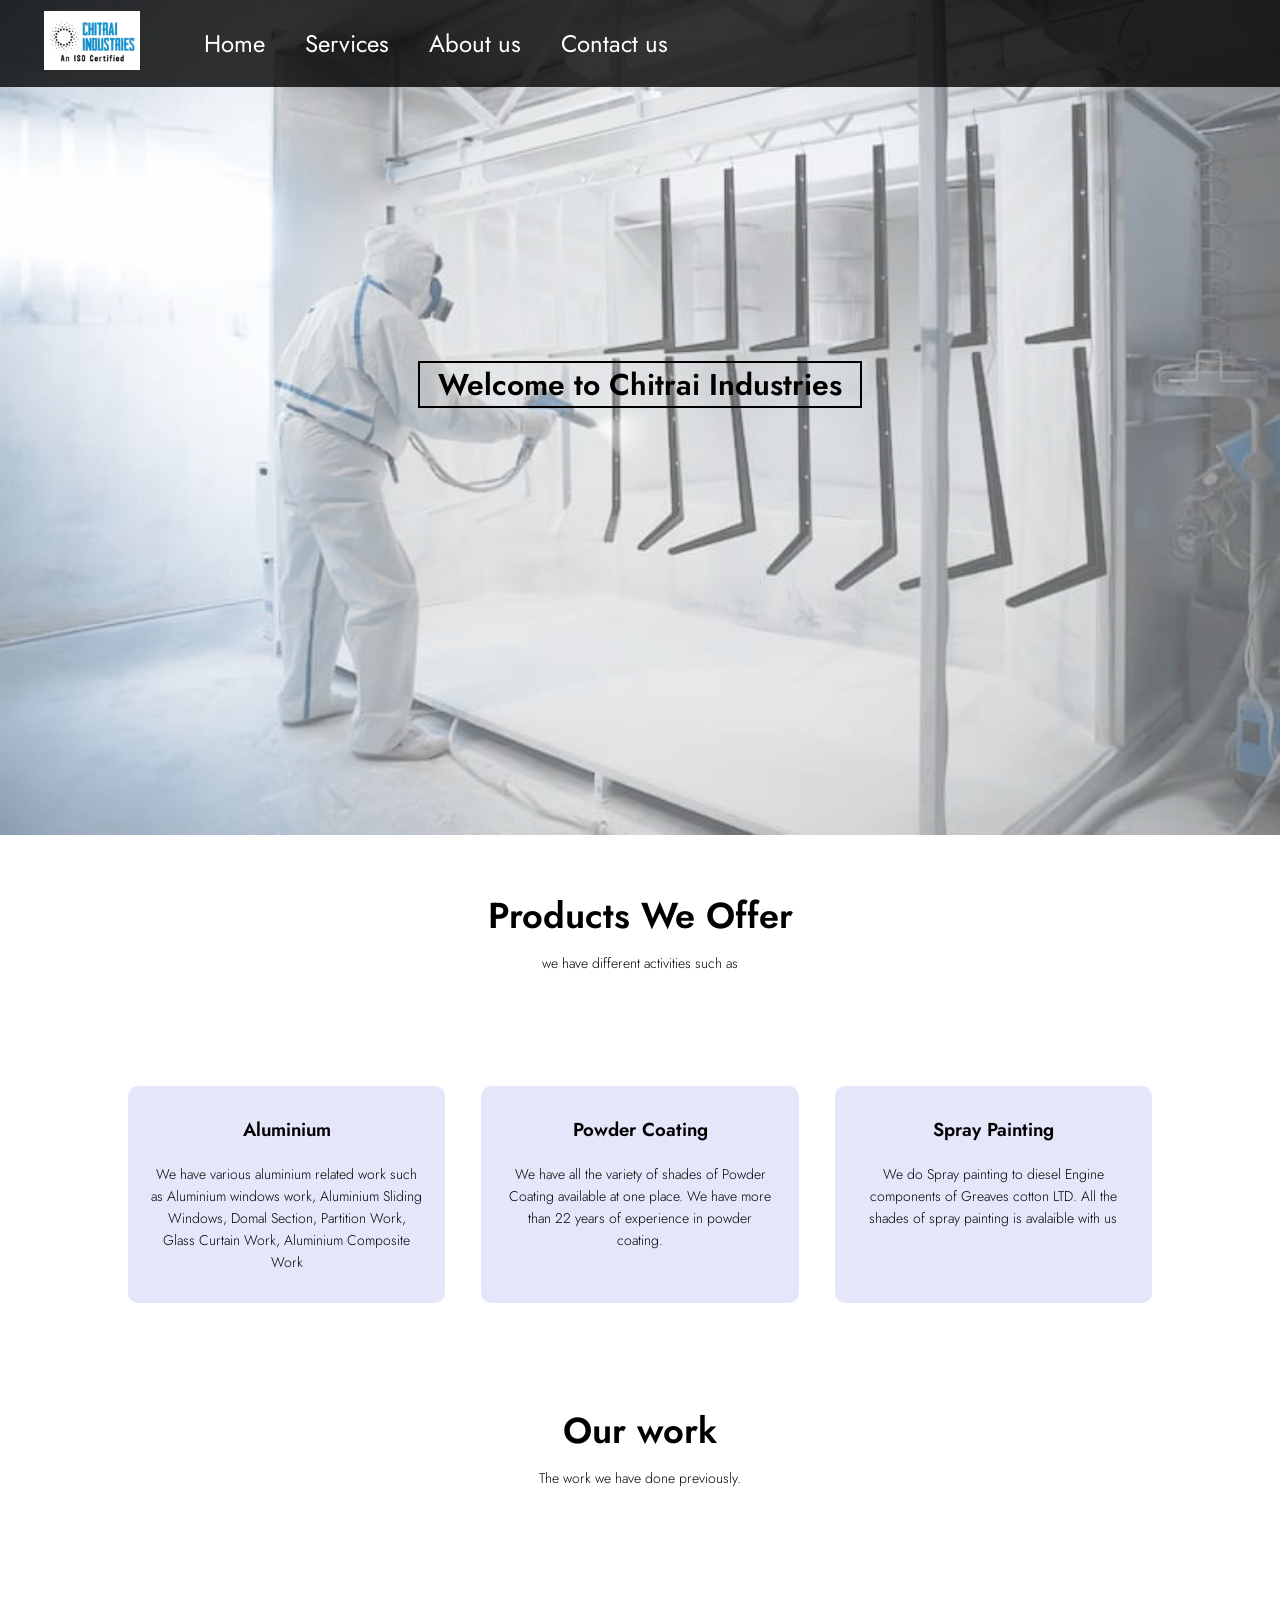
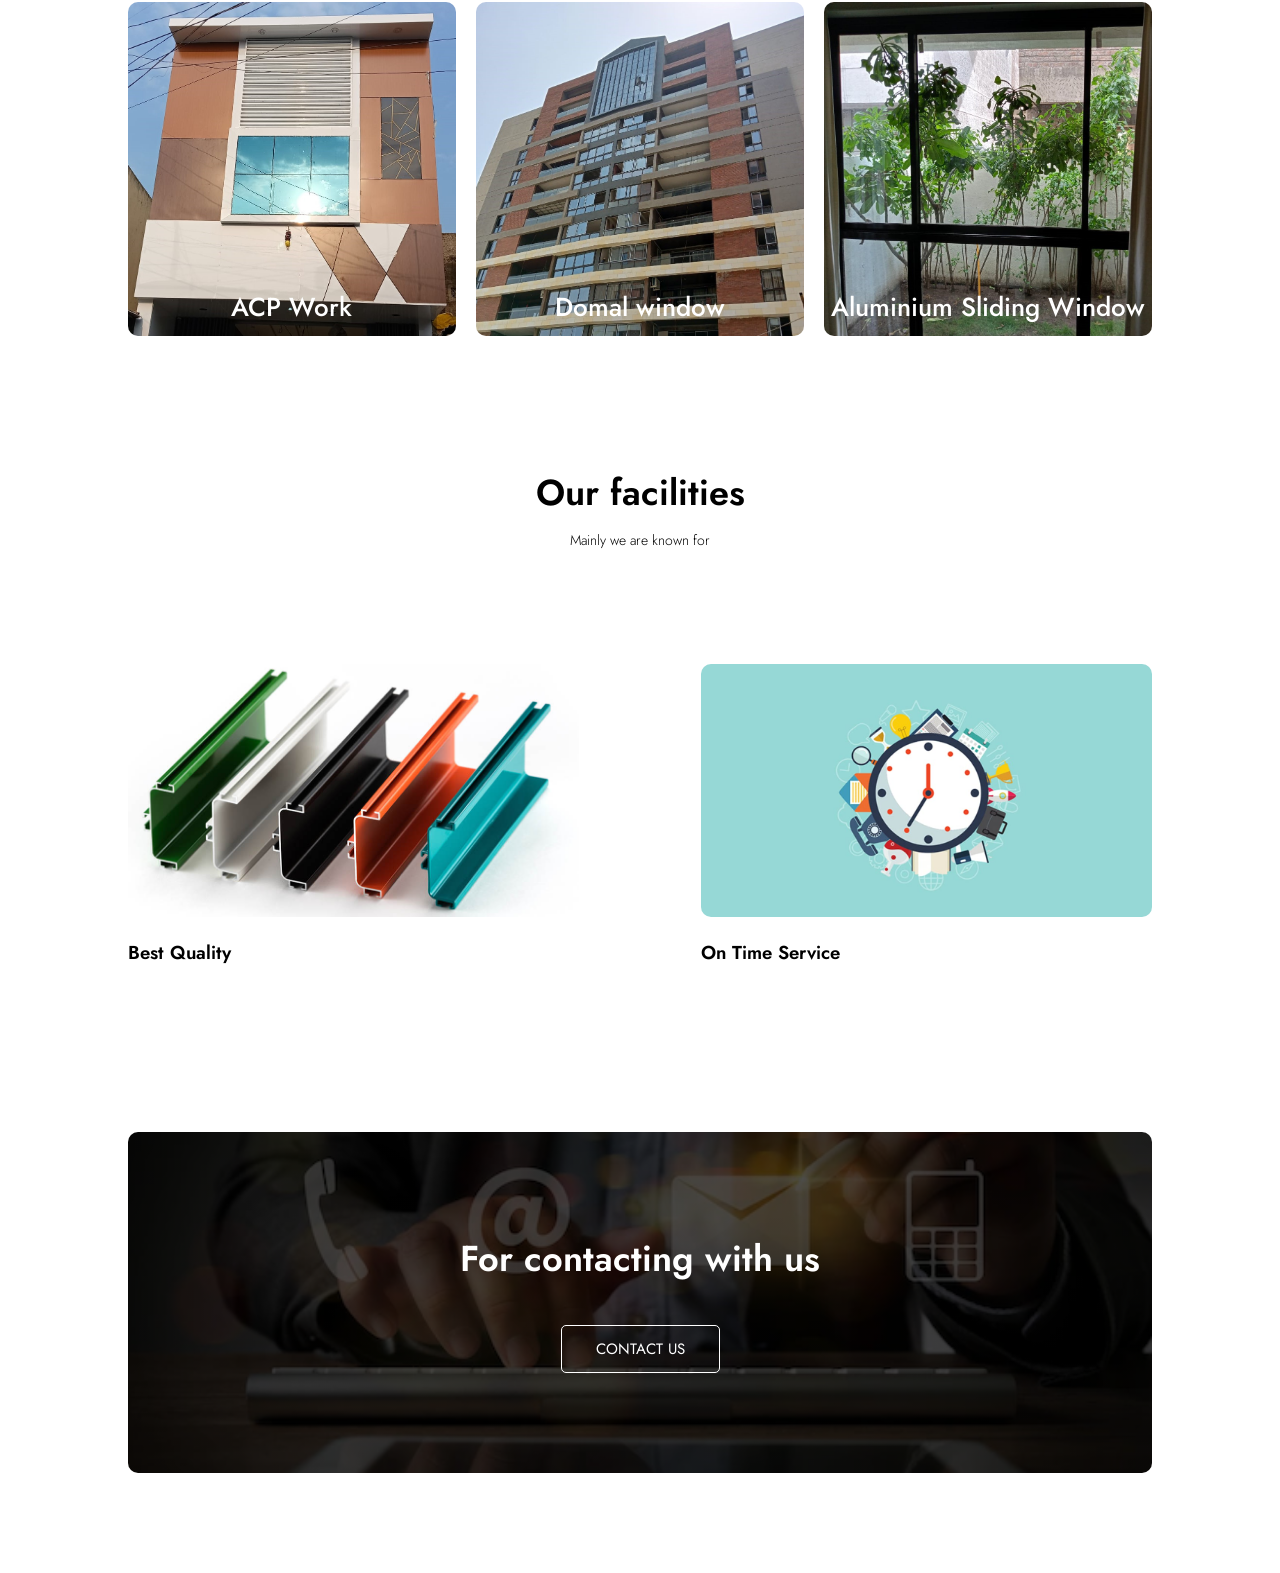
<file: index.html>
<!DOCTYPE html>
<html lang="en">
<head>
    <meta charset="UTF-8">
    <meta name="viewport"content="width=device-width, initial-scale=1.0">
    <meta http-equiv="X-UA-compatible" content="ie=edge">
    <title>Chitrai Industries</title>
    <link rel="stylesheet" href="style.css">

    <link rel="preconnect" href="https://fonts.googleapis.com">
    <link rel="preconnect" href="https://fonts.gstatic.com" crossorigin>
    <link href="https://fonts.googleapis.com/css2?family=Jost:ital,wght@0,100;0,200;0,300;0,400;0,500;0,600;0,700;0,800;0,900;1,100;1,200;1,300;1,400;1,500;1,600;1,700;1,800;1,900&display=swap" rel="stylesheet">
</head>
<body>
    <nav id="navbar">
        <div id="logo">
            <img src="CI Logo1.png" alt="chitraiindustries">
        </div>

        <ul>
            <li class="item"><a href="#">Home</a></li>
            <li class="item"><a href="services.html">Services</a></li>
            <li class="item"><a href="aboutus.html">About us</a></li>
            <li class="item"><a href="contact.html">Contact us</a></li>
        </ul>
    </nav>

    <section id="home">
        <h1 class="h-primary">&nbsp; Welcome to Chitrai Industries &nbsp;</h1>
    </section>  
    <!--products-->
    <section class="product">
        <h1>Products We Offer</h1>
        <p>we have different activities such as </p>

        <div class="row">
            
            <div class="product-col">
                <h3>Aluminium</h3>
                <p>We have various aluminium related work such as Aluminium windows work,
                     Aluminium Sliding Windows, Domal Section,
                    Partition Work, Glass Curtain Work,
                    Aluminium Composite Work </p>
            </div>
            <div class="product-col">
                <h3>Powder Coating</h3>
                <p>We have all the variety of shades of Powder Coating available at one place.
                    We have more than 22 years of experience in powder coating.
                      </p>
            </div>
            <div class="product-col">
                <h3>Spray Painting</h3>
                <p>We do Spray painting to diesel Engine components of Greaves cotton LTD. All the 
                    shades of spray painting is avalaible with us
                     </p>
            </div>


        </div>
    </section>
    <!--our work-->

    <section class="work">
        <h1>Our work</h1>
        <p>The work we have done previously.</p>

        <div class="row">
            <div class="work-col">
                <img src="aw0.jpeg">
                <div class="layer">
                    <h3>ACP Work</h3>
                </div>
            </div>
            <div class="work-col">
                <img src="aw11.jpeg">
                <div class="layer">
                    <h3>Domal window</h3>
                </div>
            </div>
                <div class="work-col">
                    <img src="aw33.jpeg">
                    <div class="layer">
                        <h3>Aluminium Sliding Window</h3>
                </div>
            </div>
        </div>
    </section>
    <!--facility we provide-->
    <section class="facilities">
        <h1>Our facilities</h1>
        <p> Mainly we are known for</p>
        <div class="row">
            <div class="facilities-col">
                <img src="pc0.jpg">
                <h3>Best Quality</h3>
                <p></p>
            </div>
            <div class="facilities-col">
                <img src="ots2.jpg">
                <h3>On Time Service</h3>
                <p></p>
            </div>
         </div>
    </section>
    <!--call to action-->

    <section class="cta">
        <h1>For contacting with us </h1>
        <a href="contact.html" class="hero-btn">CONTACT US</a>
    </section>
</body>
</html>
</file>
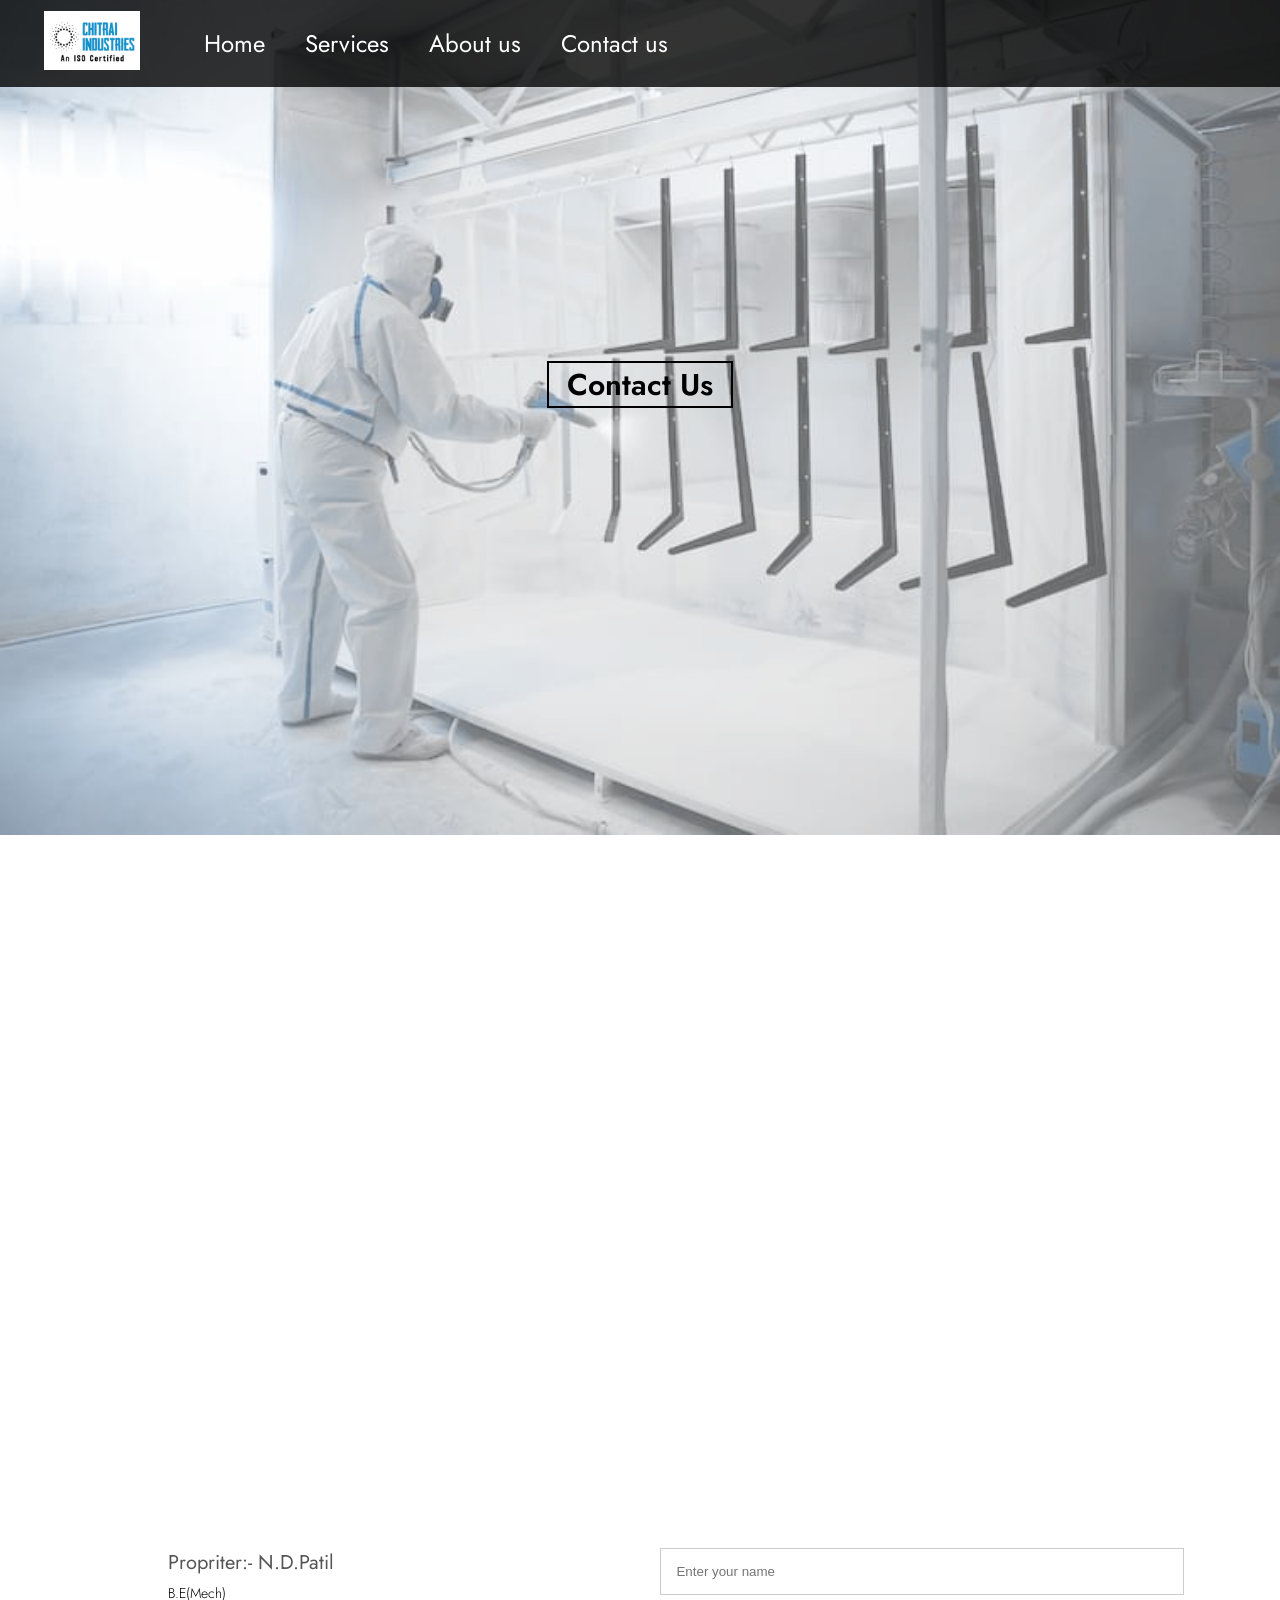
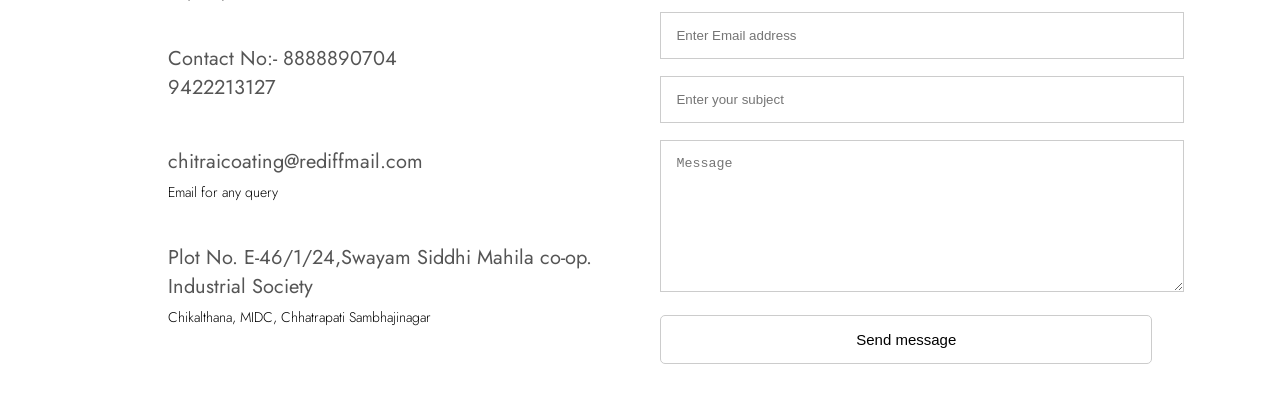
<file: contact.html>
<!DOCTYPE html>
<html lang="en">
<head>
    <meta charset="UTF-8">
    <meta name="viewport"content="width=device-width, initial-scale=1.0">
    <meta http-equiv="X-UA-compatible" content="ie=edge">
    <title>Chitrai Industries</title>
    <link rel="stylesheet" href="style.css">

    <link rel="preconnect" href="https://fonts.googleapis.com">
    <link rel="preconnect" href="https://fonts.gstatic.com" crossorigin>
    <link href="https://fonts.googleapis.com/css2?family=Jost:ital,wght@0,100;0,200;0,300;0,400;0,500;0,600;0,700;0,800;0,900;1,100;1,200;1,300;1,400;1,500;1,600;1,700;1,800;1,900&display=swap" rel="stylesheet">
</head>
<body>
    <nav id="navbar">
        <div id="logo">
            <img src="CI Logo1.png" alt="chitraiindustries">
        </div>

        <ul>
            <li class="item"><a href="index.html">Home</a></li>
            <li class="item"><a href="services.html">Services</a></li>
            <li class="item"><a href="aboutus.html">About us</a></li>
            <li class="item"><a href="#">Contact us</a></li>
        </ul>
    </nav>

    <section id="home">
        <h1 class="h-primary">&nbsp; Contact Us &nbsp; </h1>
    </section>
<!-- contact us -->
<section class="location">
    <iframe src="https://www.google.com/maps/embed?pb=!1m18!1m12!1m3!1d479860.9379653914!2d74.83776341502075!3d20.012141542683995!2m3!1f0!2f0!3f0!3m2!1i1024!2i768!4f13.1!3m3!1m2!1s0x3bdba3320fc200e9%3A0x30f43103038ca272!2sChitrai%20powder%20coating!5e0!3m2!1sen!2sin!4v1668101057081!5m2!1sen!2sin" width="600" height="450" style="border:0;" allowfullscreen="" loading="lazy" referrerpolicy="no-referrer-when-downgrade"></iframe>

</section>
<section class="contact-us">
    <div class="row">
        <div class="contact-col">
            <div>
               <i class="fa fa-home"></i>
                <span>
                    <h5>Propriter:- N.D.Patil</h5>
                    <p>B.E(Mech)</p>
                 </span>
            </div>
            <div>
                <i class="fa fa-phone"></i>
                 <span>
                     <h5>Contact No:- 8888890704
                                      <br> 9422213127 </h5>
                     
                  </span>
             </div>
             <div>
                <i class="fa fa-envelope-o"></i>
                 <span>
                     <h5>chitraicoating@rediffmail.com</h5>
                     <p>Email for any query</p>
                  </span>
             </div>
             <div>
                <i class="fa fa-address"></i>
                 <span>
                     <h5>Plot No. E-46/1/24,Swayam Siddhi Mahila co-op. Industrial Society</h5>
                     <p>Chikalthana, MIDC, Chhatrapati Sambhajinagar</p>
                  </span>
             </div>         
        </div>
        <div class="contact-col">
            <form onsubmit="SendEmail(); reset(); return false">
                <input type="text" id="name" placeholder="Enter your name" required>
                <input type="email" id="email" placeholder="Enter Email address" required>
                <input type="text" id="subject" placeholder="Enter your subject" required>
                <textarea rows="8" id="message" placeholder="Message" required></textarea>
                <input type="submit" value="Send message" class="hero--btn"></input>
            </form>
        <script src="https://smtpjs.com/v3/smtp.js"></script>
        <script>
            function SendEmail(){
                Email.send({
                    Host : "smtp.gmail.com",
                    Username : "patilabhishekn@gmail.com",
                    Password : "Abhishek@123",
                    To : 'patilabhishekn@gmail.com',
                    From : document.getElementById("emali").value,
                    Subject : "New Contact Form Enquiry",
                    Body : "And this is the body"
                }).then(
                message => alert(message)
                );
            }     
        </div>
        
        </script>
    </div>
    
</section>

</body>
</file>
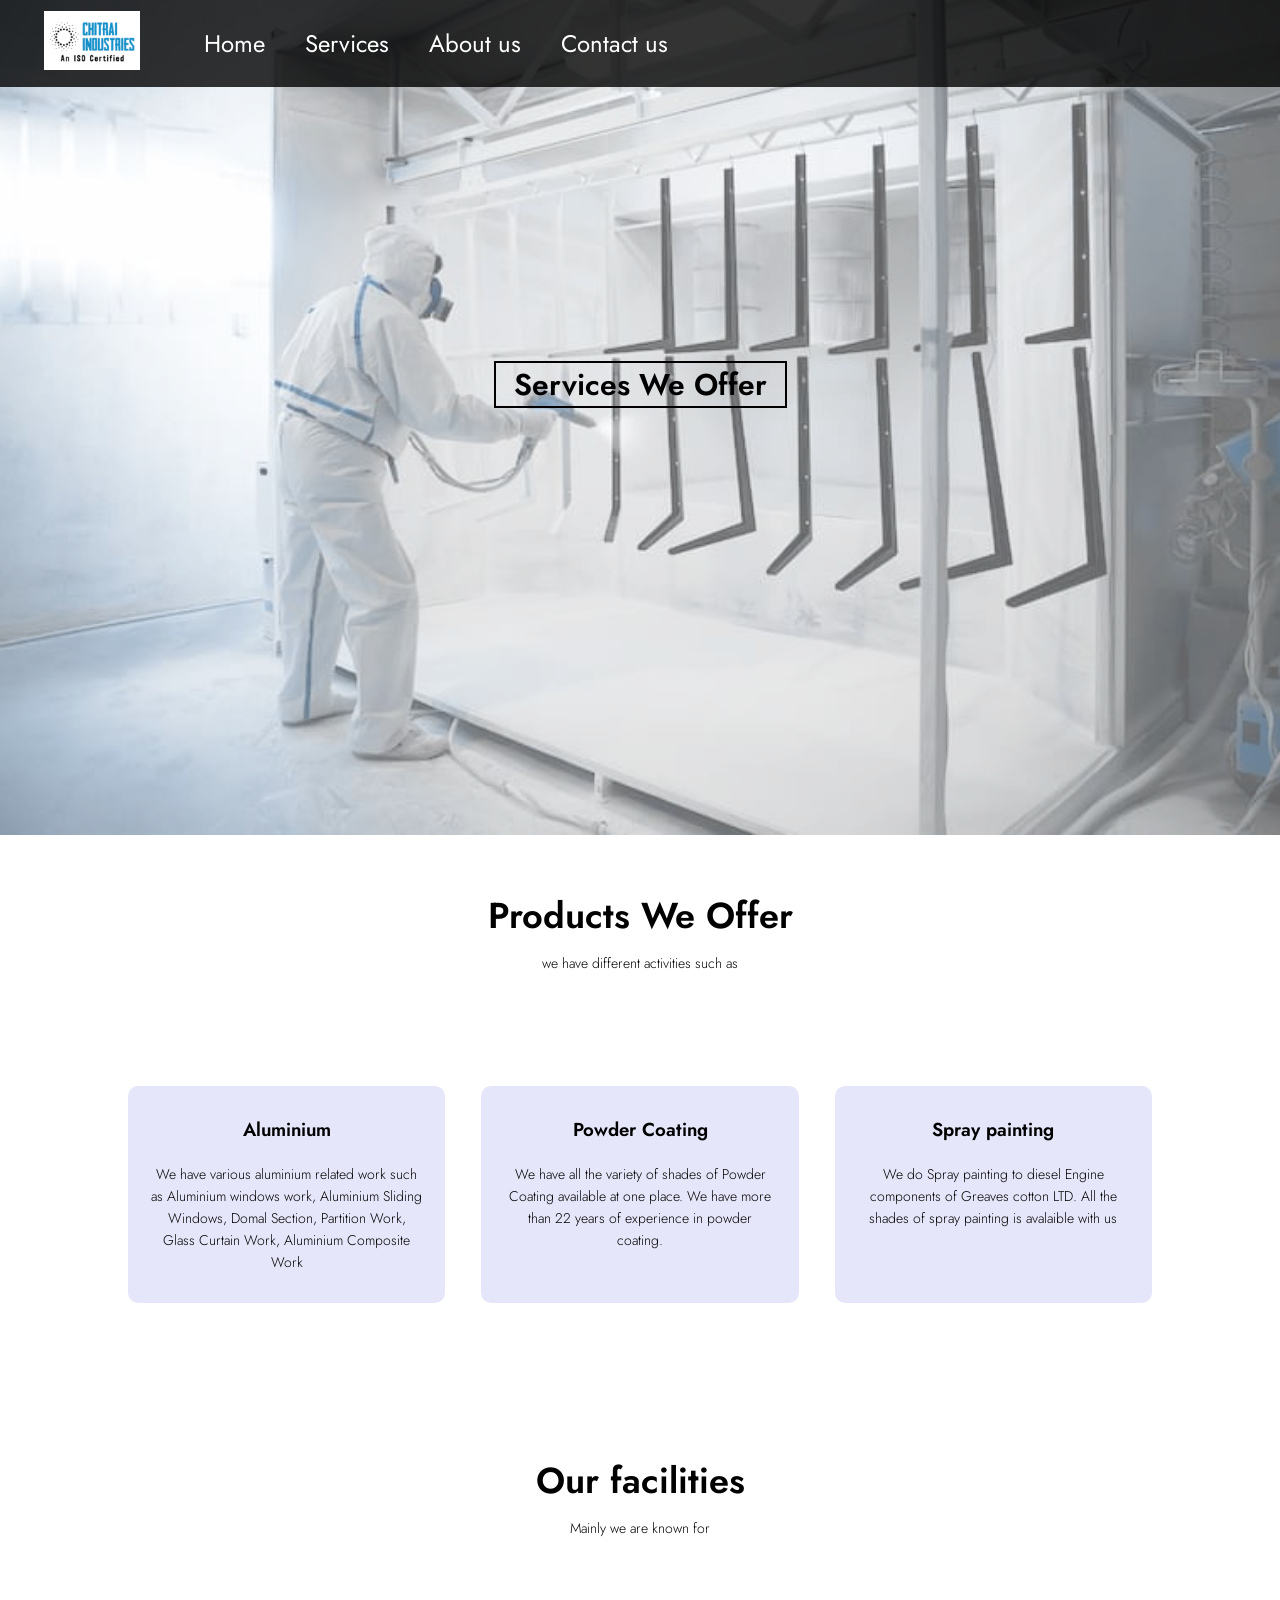
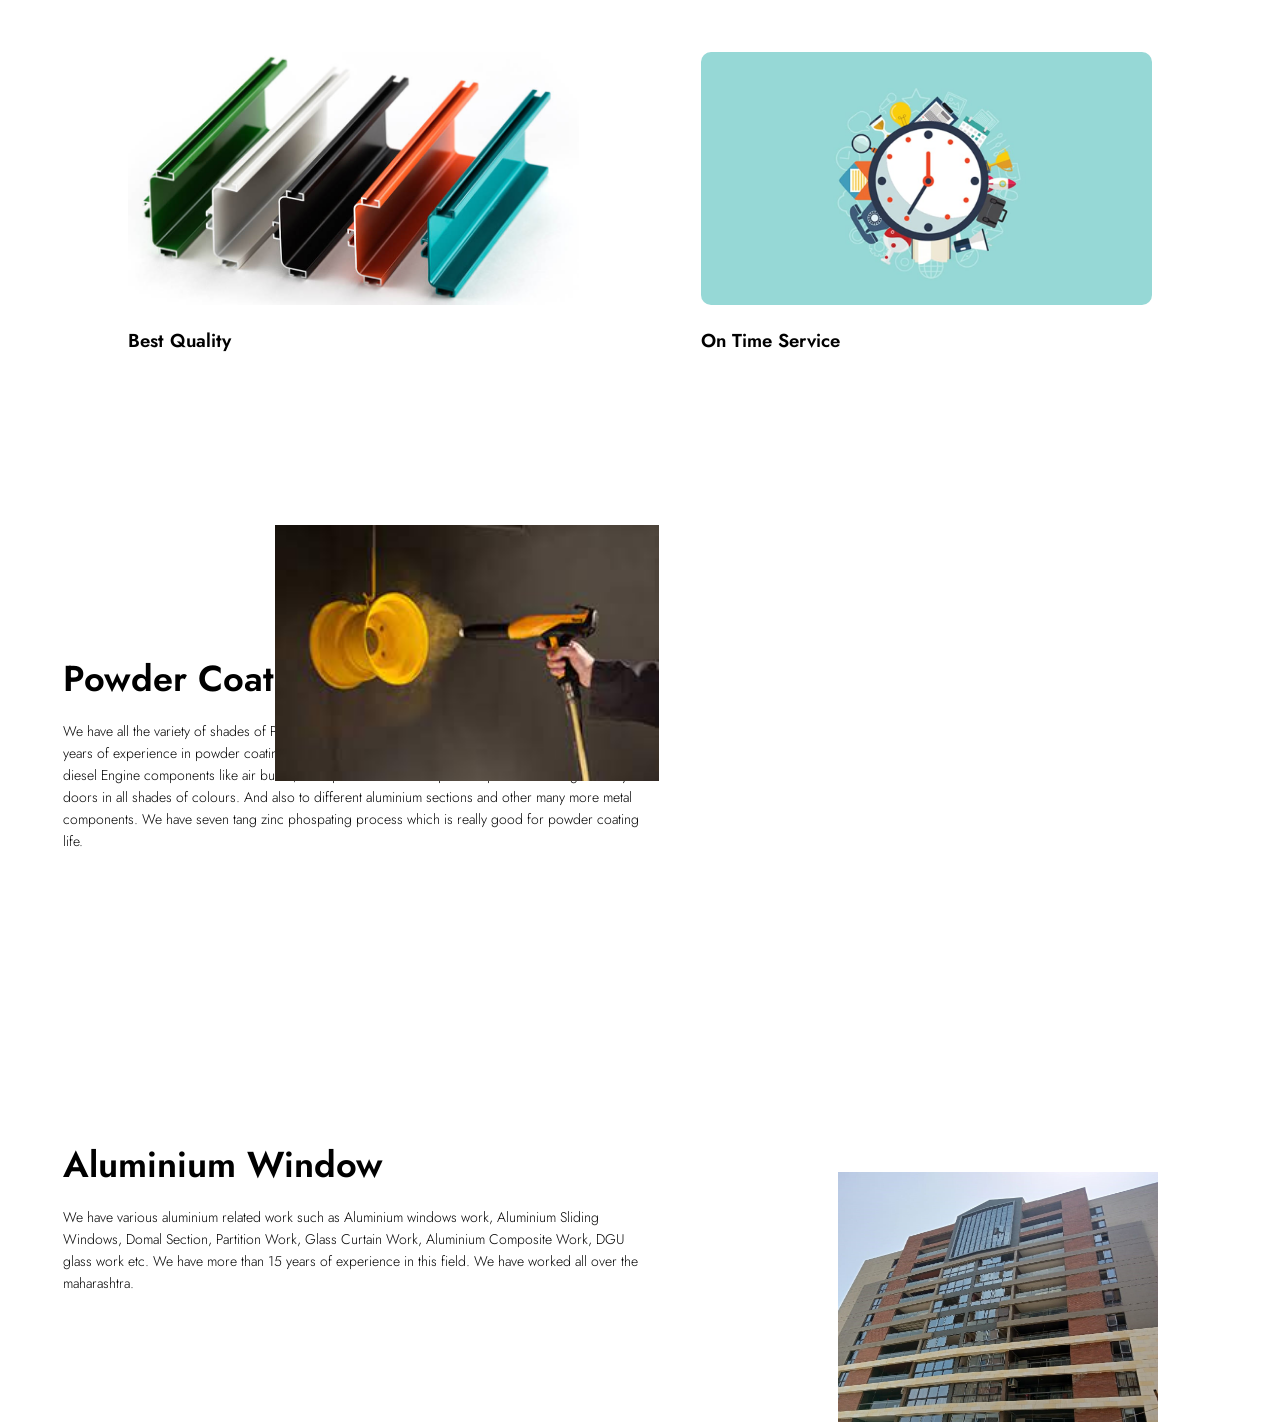
<file: services.html>
<!DOCTYPE html>
<html lang="en">
<head>
    <meta charset="UTF-8">
    <meta name="viewport"content="width=device-width, initial-scale=1.0">
    <meta http-equiv="X-UA-compatible" content="ie=edge">
    <title>Chitrai Industries</title>
    <link rel="stylesheet" href="style.css">

    <link rel="preconnect" href="https://fonts.googleapis.com">
    <link rel="preconnect" href="https://fonts.gstatic.com" crossorigin>
    <link href="https://fonts.googleapis.com/css2?family=Jost:ital,wght@0,100;0,200;0,300;0,400;0,500;0,600;0,700;0,800;0,900;1,100;1,200;1,300;1,400;1,500;1,600;1,700;1,800;1,900&display=swap" rel="stylesheet">
</head>
<body>
    <nav id="navbar">
        <div id="logo">
            <img src="CI Logo1.png" alt="chitraiindustries">
        </div>

        <ul>
            <li class="item"><a href="index.html">Home</a></li>
            <li class="item"><a href="#">Services</a></li>
            <li class="item"><a href="aboutus.html">About us</a></li>
            <li class="item"><a href="contact.html">Contact us</a></li>
        </ul>
    </nav>

    <section id="home">
        <h1 class="h-primary">&nbsp; Services We Offer &nbsp; </h1>
    </section>



    <!--products--> 

    <section class="product">
        <h1>Products We Offer</h1>
        <p>we have different activities such as</p>

        <div class="row">
            <div class="product-col">
                <h3>Aluminium</h3>
                <p>We have various aluminium related work such as Aluminium windows work,
                    Aluminium Sliding Windows, Domal Section,
                   Partition Work, Glass Curtain Work,
                   Aluminium Composite Work </p>
            </div>
            <div class="product-col">
                <h3>Powder Coating</h3>
                <p> We have all the variety of shades of Powder Coating available at one place.
                    We have more than 22 years of experience in powder coating.
                </p>
            </div>
            <div class="product-col">
                <h3>Spray painting</h3>
                <p>We do Spray painting to diesel Engine components of Greaves cotton LTD. All the 
                    shades of spray painting is avalaible with us </p>
            </div>
        </div>
    </section>
    <section class="facilities">
        <h1>Our facilities</h1>
        <p>Mainly we are known for</p>
        <div class="row">
            <div class="facilities-col">
                <img src="pc0.jpg">
                <h3>Best Quality</h3>
                <p></p>
            </div>
            <div class="facilities-col">
                <img src="ots2.jpg">
                <h3>On Time Service</h3>
                <p></p>
            </div>
         </div>
    </section>
    <section class="about-us">
        <div class="row">
            <div class="about-col">
                <h1>Powder Coating</h1>
                <p> We have all the variety of shades of Powder Coating available at one place.
                    We have more than 22 years of experience in powder coating. We do powder coating
                    to several components such as diesel Engine components like air buffel, back plate etc.
                    Also we provide powder coating for safty doors in all shades of colours. And also to
                    different aluminium sections and other many more metal components. We have seven tang zinc 
                    phospating process which is really good for powder coating life.
                    
                <img src="pc.jpg" class="img1">   

            </div>
        </div>
    </section>
    <section class="about-us">
        <div class="row">
            <div class="about-col">
                <h1>Aluminium Window</h1>
                <p>We have various aluminium related work such as Aluminium windows work,
                    Aluminium Sliding Windows, Domal Section,
                   Partition Work, Glass Curtain Work,
                   Aluminium Composite Work, DGU glass work etc. We have more than 15 
                   years of experience in this field. We have worked all over the maharashtra.
                   

                <img src="aw11.jpeg" class="img2">

            </div>
        </div>
    </section>
</body>
</html>
</file>
<file: style.css>
/* CSS Reset */
*{
    margin: 0;
    padding: 0;
    display:fixed;
}

body{
    font-family: 'Jost', sans-serif;
}

/* CSS Variables */
:root{
    --navbar-height: 59px;
}

/* Navigation bar */
#navbar{
    display: flex;
    align-items: center;
}

/* Navigation bar: Logo and Image*/
#logo{
    margin: 1px 3px;
}

#logo img{
    height: 59px;
    margin: 10px 41px;
}

/* Navigation bar: List styling*/
#navbar{
    position: relative;
}
#navbar ul{
    display: flex;
}

#navbar::before{
    content: "";
    background-color: black;
    position: absolute;
    height: 100%;
    width: 100%;
    z-index: -1;
    opacity: 0.8;
}


#navbar ul li{

    list-style: none;
    font-size: 1.5rem;
}

#navbar ul li a{
    color: white;
    display: block;
    padding: 3px 20px;
    border-radius: 10px;
    text-decoration: none;
    transition: all 200ms ease;
}

#navbar ul li a:hover{
    color: black;
    background: orange; 
}
.h-primary{
    border: 1px solid black;
    background-color: rgb(255, 255, 255);
    font-size: 35px;
}
/* home section */
#home{
    display: flex;
    flex-direction: column;
    padding: 38px 300px;
    height: 532px;
    justify-content: center;
    align-items: center;
    font-size: 35px;
    margin-top: -0.5%;
}

#home::before{
    content: "";
    background: url('pc3.jpg');
    position:absolute;
    height: 100%;
    width: 100%;
    z-index: -6;
    opacity: 0.6;
    background-size: cover;
    background-repeat: no-repeat;

}
/*product*/
.product{
    width: 80%;
    margin: auto;
    text-align: center;
    padding-top: 100px;
}
.product h1{
    font-size: 36px;
    font-weight: 600;
    margin-top: 100px;
}
h1{
    font-size: 36px;
    font-weight: 600;
}
p{
    color:black;
    font-size: 14px;
    font-weight: 300;
    line-height: 22px;
    padding: 10px;
}
.row{
    margin-top: 10%;
    display: flex;
    justify-content: space-between;

}
.product-col{
    flex-basis: 31%;
    background: lavender;
    border-radius: 10px;
    margin-bottom: 5%;
    padding: 20px 12px;
    box-sizing: border-box;
    transition: 0.5s;
}
h3{
    text-align: center;
    font-weight: 600;
    margin: 10px 0;
}
.product-col:hover{
    box-shadow: 0 0 20px 0px rgba(0,0,0,0.2);


}
/*-------work-------*/
.work{
    width: 80%;
    margin: auto;
    text-align: center;
    padding-top: 50px;

}
.work-col{
    flex-basis: 32%;
    border-radius: 10px;
    margin-bottom: 30px;
    position: relative;
    overflow: hidden;
}

.work-col img{
    width: 100%;
    display: block;


}
.layer{
    background: transparent;
    height: 100%;
    width: 100%;
    position: absolute;
    top: 0;
    left: 0;
    transform: 0.5s;
    
}
.layer:hover{
    background: rgba(231, 0, 0, 0.5);
}
.layer h3{
    width: 100%;
    font-weight: 500;
    color: white;
    font-size: 26px;
    bottom: 0;
    left: 50%;
    transform: translateX(-50%);
    position: absolute;
    transition: 0.5s;

}
.layer:hover h3{
    bottom: 49%;
    opacity: 1;
}
/*-----facilities-----*/
.facilities{
    width: 80%;
    margin: auto;
    text-align: center;
    padding-top: 100px;
}
.facilities-col{
    flex-basis: 44%;
    border-radius: 10px;
    margin-bottom: 5%;
    text-align: left;
}
.facilities-col img{
    width: 100%;
    border-radius: 10px;

}
.facilities-col p{
    padding: 0;
}
.facilities-col h3{
    margin-top: 16px;
    margin-bottom: 15px;
    text-align: left;
}
/*----call to action----*/
.cta{
    margin: 100px auto;
    width: 80%;
    background-image: linear-gradient(rgba(0,0,0,0.7),rgba(0,0,0,0.7)),url(cu.webp);
    background-position: center;
    background-size: cover;
    border-radius: 10px;
    text-align: center;
    padding: 100px 0;
}
.cta h1{
    color: white;
    margin-bottom: 40px;
    padding: 0;
}
.hero-btn{
    background: transparent;
    display: inline-block;
    color: white;
    padding: 12px 34px;
    border: 1px solid white;
    font-size: 13px;
    text-decoration: none;
    cursor: pointer;
    position: relative;
    border-radius: 5px;
    font-size: 15px;
}
.hero-btn:hover{
    border: 1px solid red;
    background: red;
    padding: 14px 40px;   
    color: black;
}
/*-----about us page------
#sub-navbar{
    height: 50vh;
    width: 100%;
    background-image: linear-gradient(rgba(4,9,30,0.7),rgba(4,9,30,0.7)),url(pc0.jpg);
    background-position: center;
    background-size:cover ;
    text-align: center;
    color: white;
}*/
.o-primary{
    content: "";
    background: url('pc3.jpg');
    position:absolute;
    height: 100%;
    width: 100%;
    z-index: -6;
    opacity: 0.6;
    background-size: cover;
    background-repeat: no-repeat;
}
.h-primary{
    border: 2px solid black;
    background-color: transparent;
    color: rgb(0, 0, 0);
    text-decoration: none;
    font-size: 30px;
    font-weight: 26%;
}
/*------contact us page-------*/
.location{

    width: 80%;
    margin: auto;
    padding: 120px 0;
}
.location iframe{
    width: 100%;
    margin-top: 6%;
    
}
.contact-us{
    width: 80%;
    margin: auto;

}
.contact-col{
    flex-basis: 48%;
    margin-bottom: 30px;

}
.contact-col div{
    display: flex;
    align-items: center;
    margin-bottom: 40px;

}
.contact-col div .fa{
    font-size: 28px;
    color:red ;
    margin: 10px;
    margin-right: 30px;

}
.contact-col div p{
    padding: 0;
}
.contact-col div h5{
    font-size: 20px;
    margin-bottom: 5px;
    color: #555;
    font-weight: 400;
}
.contact-col input, .contact-col textarea{
    width: 100%;
    padding: 15px;
    margin-bottom: 17px;
    outline: none;
    border: 1px solid #ccc;

}
.hero--btn{
    background: transparent;
    display: inline-block;
    color: black;
    padding: 12px 34px;
    border: 1px solid black;
    font-size: 13px;
    text-decoration: none;
    cursor: pointer;
    position: relative;
    border-radius: 5px;
    font-size: 15px;
    
}
.hero--btn:hover{
    border: 1px solid red;
    background: red;
    padding: 15px 36px;   
    color: black;
}
.about-us{
    width: 95%;
    margin: auto;
    padding-top: 80px;
    padding-bottom: 0px;
    float: left;
}
.about-col{
    margin-left: 5%;
    flex-basis: 48%;
    padding: 30px 2px;
    border: 0px solid black;
    margin-right: 15%;
    z-index: 2;
    /* about we are wotrkign box main from right side */
}
.about-col h1{
    padding: 0;
}
.about-col p{
    padding: 15px 0 25px;
    float: left;
}
.img1{
    width: 30%;
    float: left;
   position: absolute;
    margin: auto;
    text-align: center;
    padding-top: 5px;
    margin-left: 15%;
    top: 2120px;
}
.img2{
    height: 250px;
    width: 25%;
    float: left;
   position: absolute;
    margin: auto;
    text-align: center;
    padding-top: 100px;
    margin-left: 55%;
    margin-top: -200px;
}
@media(max-width: 700px){
   
    #navbar{
        flex-direction: column;
    }   
    #navbar ul li a{
        font-size: 1rem;
        padding: 0px 7px;
    }
    #home{
        height: 370px;
        padding: 3px 68px;
    
    }
    #home::before{
        height: 480px;
    }
    .row{
        flex-direction: column;
    }
    
        
    
    
}
</file>
